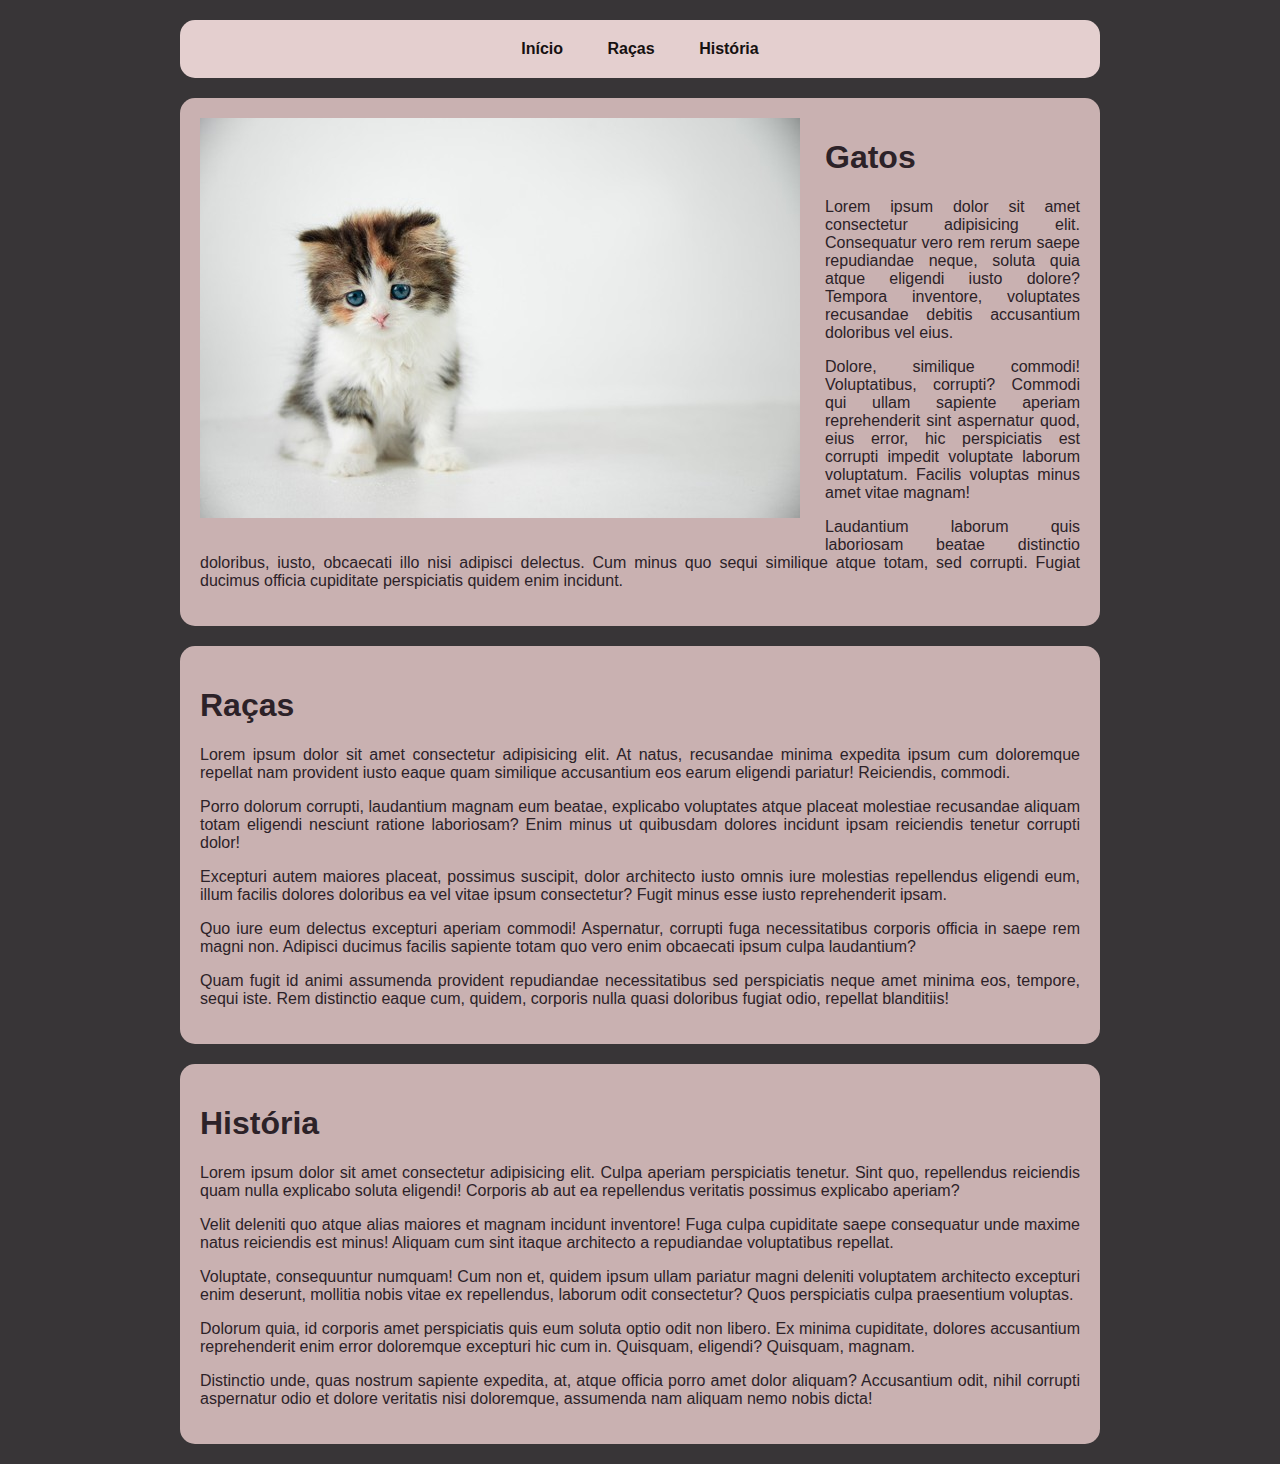
<file: index.html>
<!DOCTYPE html>
<html lang="pt-br">
<head>
    <meta charset="UTF-8">
    <meta http-equiv="X-UA-Compatible" content="IE=edge">
    <meta name="viewport" content="width=device-width, initial-scale=1.0">
    <meta name="description" content="Exercicio da aula de programação">
    <title>Raças de Gatos</title>
    <link rel="stylesheet" href="style.css">
</head>
<body>
    <div class="container">

        <!-- menu de navegação -->
        <nav>
            <ul>
                <li><a href="#home">Início</a></li>
                <li><a href="#racas">Raças</a></li>
                <li><a href="#historia">História</a></li>
            </ul>
        </nav>

        <main id="home">
            <img src="Gato-filhote-7.jpg" alt="Gato">
            <h1>Gatos</h1>
            <p>Lorem ipsum dolor sit amet consectetur adipisicing elit. Consequatur vero rem rerum saepe repudiandae neque, soluta quia atque eligendi iusto dolore? Tempora inventore, voluptates recusandae debitis accusantium doloribus vel eius.</p>
            <p>Dolore, similique commodi! Voluptatibus, corrupti? Commodi qui ullam sapiente aperiam reprehenderit sint aspernatur quod, eius error, hic perspiciatis est corrupti impedit voluptate laborum voluptatum. Facilis voluptas minus amet vitae magnam!</p>
            <p>Laudantium laborum quis laboriosam beatae distinctio doloribus, iusto, obcaecati illo nisi adipisci delectus. Cum minus quo sequi similique atque totam, sed corrupti. Fugiat ducimus officia cupiditate perspiciatis quidem enim incidunt.</p>
            <div class="clear"></div>
        </main>

        <section id="racas">
            <h1>Raças</h1>
            <p>Lorem ipsum dolor sit amet consectetur adipisicing elit. At natus, recusandae minima expedita ipsum cum doloremque repellat nam provident iusto eaque quam similique accusantium eos earum eligendi pariatur! Reiciendis, commodi.</p>
            <p>Porro dolorum corrupti, laudantium magnam eum beatae, explicabo voluptates atque placeat molestiae recusandae aliquam totam eligendi nesciunt ratione laboriosam? Enim minus ut quibusdam dolores incidunt ipsam reiciendis tenetur corrupti dolor!</p>
            <p>Excepturi autem maiores placeat, possimus suscipit, dolor architecto iusto omnis iure molestias repellendus eligendi eum, illum facilis dolores doloribus ea vel vitae ipsum consectetur? Fugit minus esse iusto reprehenderit ipsam.</p>
            <p>Quo iure eum delectus excepturi aperiam commodi! Aspernatur, corrupti fuga necessitatibus corporis officia in saepe rem magni non. Adipisci ducimus facilis sapiente totam quo vero enim obcaecati ipsum culpa laudantium?</p>
            <p>Quam fugit id animi assumenda provident repudiandae necessitatibus sed perspiciatis neque amet minima eos, tempore, sequi iste. Rem distinctio eaque cum, quidem, corporis nulla quasi doloribus fugiat odio, repellat blanditiis!</p>
        </section>

        <section id="historia">
            <h1>História</h1>
            <p>Lorem ipsum dolor sit amet consectetur adipisicing elit. Culpa aperiam perspiciatis tenetur. Sint quo, repellendus reiciendis quam nulla explicabo soluta eligendi! Corporis ab aut ea repellendus veritatis possimus explicabo aperiam?</p>
            <p>Velit deleniti quo atque alias maiores et magnam incidunt inventore! Fuga culpa cupiditate saepe consequatur unde maxime natus reiciendis est minus! Aliquam cum sint itaque architecto a repudiandae voluptatibus repellat.</p>
            <p>Voluptate, consequuntur numquam! Cum non et, quidem ipsum ullam pariatur magni deleniti voluptatem architecto excepturi enim deserunt, mollitia nobis vitae ex repellendus, laborum odit consectetur? Quos perspiciatis culpa praesentium voluptas.</p>
            <p>Dolorum quia, id corporis amet perspiciatis quis eum soluta optio odit non libero. Ex minima cupiditate, dolores accusantium reprehenderit enim error doloremque excepturi hic cum in. Quisquam, eligendi? Quisquam, magnam.</p>
            <p>Distinctio unde, quas nostrum sapiente expedita, at, atque officia porro amet dolor aliquam? Accusantium odit, nihil corrupti aspernatur odio et dolore veritatis nisi doloremque, assumenda nam aliquam nemo nobis dicta!</p>
        </section>

    </div>
</body>
</html>
</file>
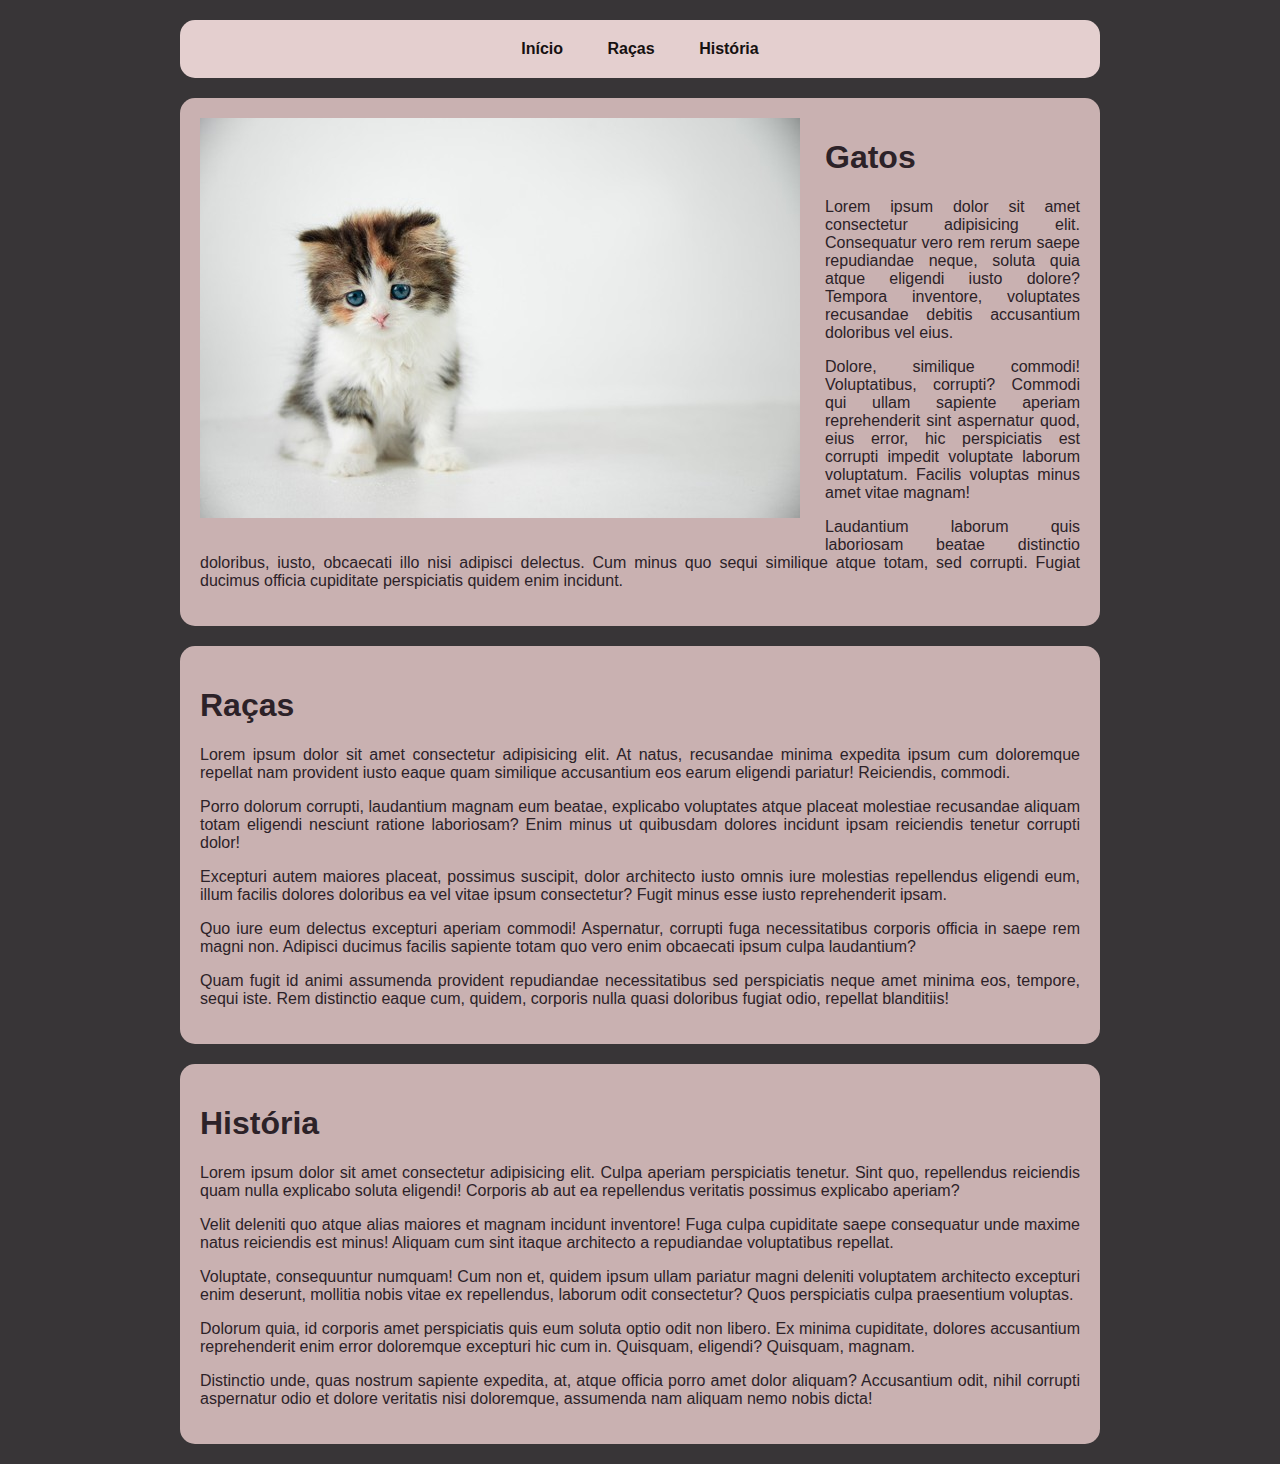
<file: aula3.html>
<!DOCTYPE html>
<html lang="pt-br">
<head>
    <meta charset="UTF-8">
    <meta http-equiv="X-UA-Compatible" content="IE=edge">
    <meta name="viewport" content="width=device-width, initial-scale=1.0">
    <meta name="description" content="Exercicio da aula de programação">
    <title>Raças de Gatos</title>
    <link rel="stylesheet" href="style.css">
</head>
<body>
    <div class="container">

        <!-- menu de navegação -->
        <nav>
            <ul>
                <li><a href="#home">Início</a></li>
                <li><a href="#racas">Raças</a></li>
                <li><a href="#historia">História</a></li>
            </ul>
        </nav>

        <main id="home">
            <img src="Gato-filhote-7.jpg" alt="Gato">
            <h1>Gatos</h1>
            <p>Lorem ipsum dolor sit amet consectetur adipisicing elit. Consequatur vero rem rerum saepe repudiandae neque, soluta quia atque eligendi iusto dolore? Tempora inventore, voluptates recusandae debitis accusantium doloribus vel eius.</p>
            <p>Dolore, similique commodi! Voluptatibus, corrupti? Commodi qui ullam sapiente aperiam reprehenderit sint aspernatur quod, eius error, hic perspiciatis est corrupti impedit voluptate laborum voluptatum. Facilis voluptas minus amet vitae magnam!</p>
            <p>Laudantium laborum quis laboriosam beatae distinctio doloribus, iusto, obcaecati illo nisi adipisci delectus. Cum minus quo sequi similique atque totam, sed corrupti. Fugiat ducimus officia cupiditate perspiciatis quidem enim incidunt.</p>
            <div class="clear"></div>
        </main>

        <section id="racas">
            <h1>Raças</h1>
            <p>Lorem ipsum dolor sit amet consectetur adipisicing elit. At natus, recusandae minima expedita ipsum cum doloremque repellat nam provident iusto eaque quam similique accusantium eos earum eligendi pariatur! Reiciendis, commodi.</p>
            <p>Porro dolorum corrupti, laudantium magnam eum beatae, explicabo voluptates atque placeat molestiae recusandae aliquam totam eligendi nesciunt ratione laboriosam? Enim minus ut quibusdam dolores incidunt ipsam reiciendis tenetur corrupti dolor!</p>
            <p>Excepturi autem maiores placeat, possimus suscipit, dolor architecto iusto omnis iure molestias repellendus eligendi eum, illum facilis dolores doloribus ea vel vitae ipsum consectetur? Fugit minus esse iusto reprehenderit ipsam.</p>
            <p>Quo iure eum delectus excepturi aperiam commodi! Aspernatur, corrupti fuga necessitatibus corporis officia in saepe rem magni non. Adipisci ducimus facilis sapiente totam quo vero enim obcaecati ipsum culpa laudantium?</p>
            <p>Quam fugit id animi assumenda provident repudiandae necessitatibus sed perspiciatis neque amet minima eos, tempore, sequi iste. Rem distinctio eaque cum, quidem, corporis nulla quasi doloribus fugiat odio, repellat blanditiis!</p>
        </section>

        <section id="historia">
            <h1>História</h1>
            <p>Lorem ipsum dolor sit amet consectetur adipisicing elit. Culpa aperiam perspiciatis tenetur. Sint quo, repellendus reiciendis quam nulla explicabo soluta eligendi! Corporis ab aut ea repellendus veritatis possimus explicabo aperiam?</p>
            <p>Velit deleniti quo atque alias maiores et magnam incidunt inventore! Fuga culpa cupiditate saepe consequatur unde maxime natus reiciendis est minus! Aliquam cum sint itaque architecto a repudiandae voluptatibus repellat.</p>
            <p>Voluptate, consequuntur numquam! Cum non et, quidem ipsum ullam pariatur magni deleniti voluptatem architecto excepturi enim deserunt, mollitia nobis vitae ex repellendus, laborum odit consectetur? Quos perspiciatis culpa praesentium voluptas.</p>
            <p>Dolorum quia, id corporis amet perspiciatis quis eum soluta optio odit non libero. Ex minima cupiditate, dolores accusantium reprehenderit enim error doloremque excepturi hic cum in. Quisquam, eligendi? Quisquam, magnam.</p>
            <p>Distinctio unde, quas nostrum sapiente expedita, at, atque officia porro amet dolor aliquam? Accusantium odit, nihil corrupti aspernatur odio et dolore veritatis nisi doloremque, assumenda nam aliquam nemo nobis dicta!</p>
        </section>

    </div>
</body>
</html>
</file>
<file: style.css>
:root{
    scroll-behavior: smooth;
}

::selection{
    color: rgb(239, 231, 241);
}
body{
    background-color: #383537;
    font-family: Verdana, Geneva, Tahoma, sans-serif;
}

body:fullscreen{
    background-color: aqua;
}

.container{
    max-width: 960px; /*largura máxima encolhe se necessário*/
    margin:auto; /*centralizado*/
}

nav{
    background-color: #e4cfcf;
}

main, section{
    background-color: #c9b1b1;
    color: #2c2228; /*cor da fonte*/
}

nav, main, section{
    box-sizing: border-box; /*hack para contabilizar o padding na largura*/
    padding: 20px;
    margin: 20px;
    border-radius: 15px;
}

/* menu */

ul{
    list-style-type: nome;
    text-align: center;
    margin: 0;
    padding:0;
}

li{
    
    display: inline-block;
    padding: 0 20px;
}

p{
    text-align: justify;
}

a:link, a:visited{
    color: rgb(22, 17, 17);
    text-decoration: none;
    font-weight: bold;
}

a:hover{
    text-decoration:underline;
    color: rgb(202, 84, 103);
}

a:active{
    color: rgb(110, 161, 103);
}

p:first-child{
    background-color: blue;
}
/* selecionando a imagem dentro do main, sempre que usar o float precisar usar o clear caso ocorra um bug*/
main img{
    float: left;
    margin: 0 25px 25px 0;
}

/* hack pós float*/
.clear{
    clear: both;
}
</file>
